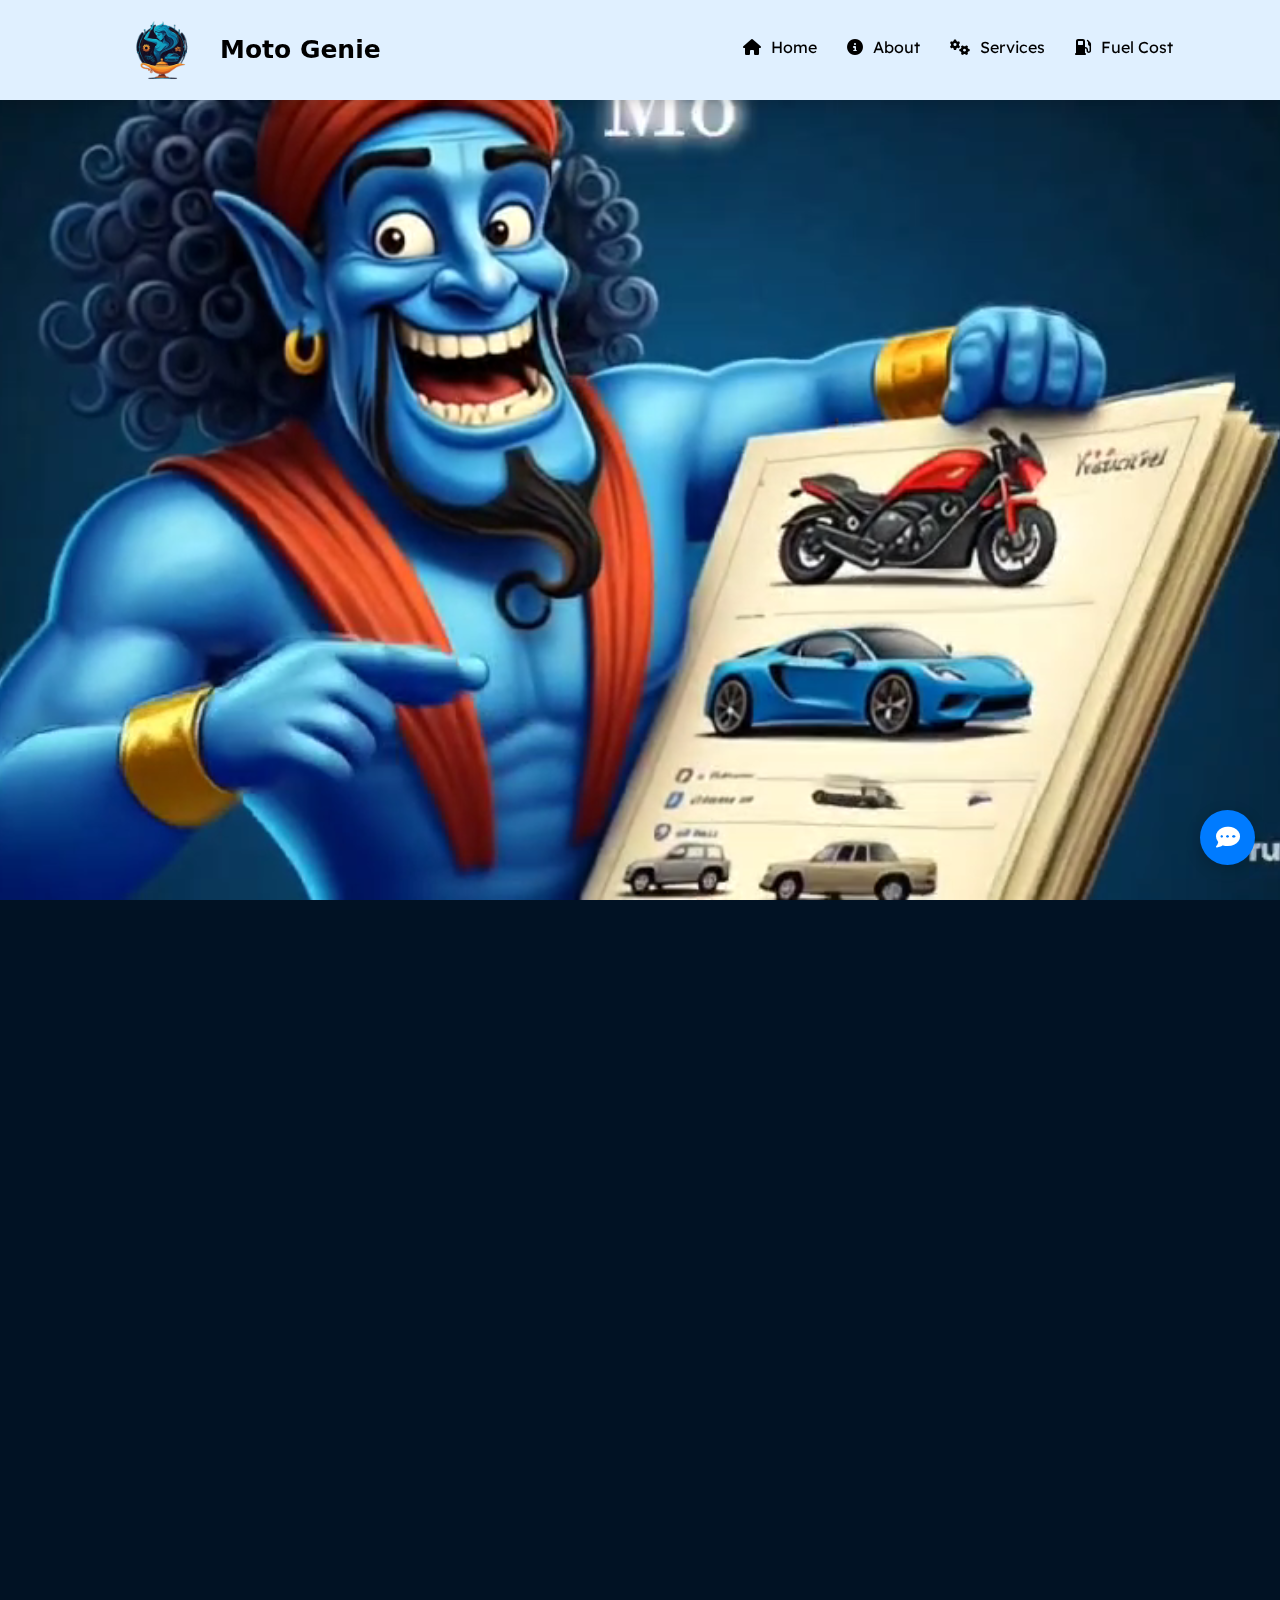
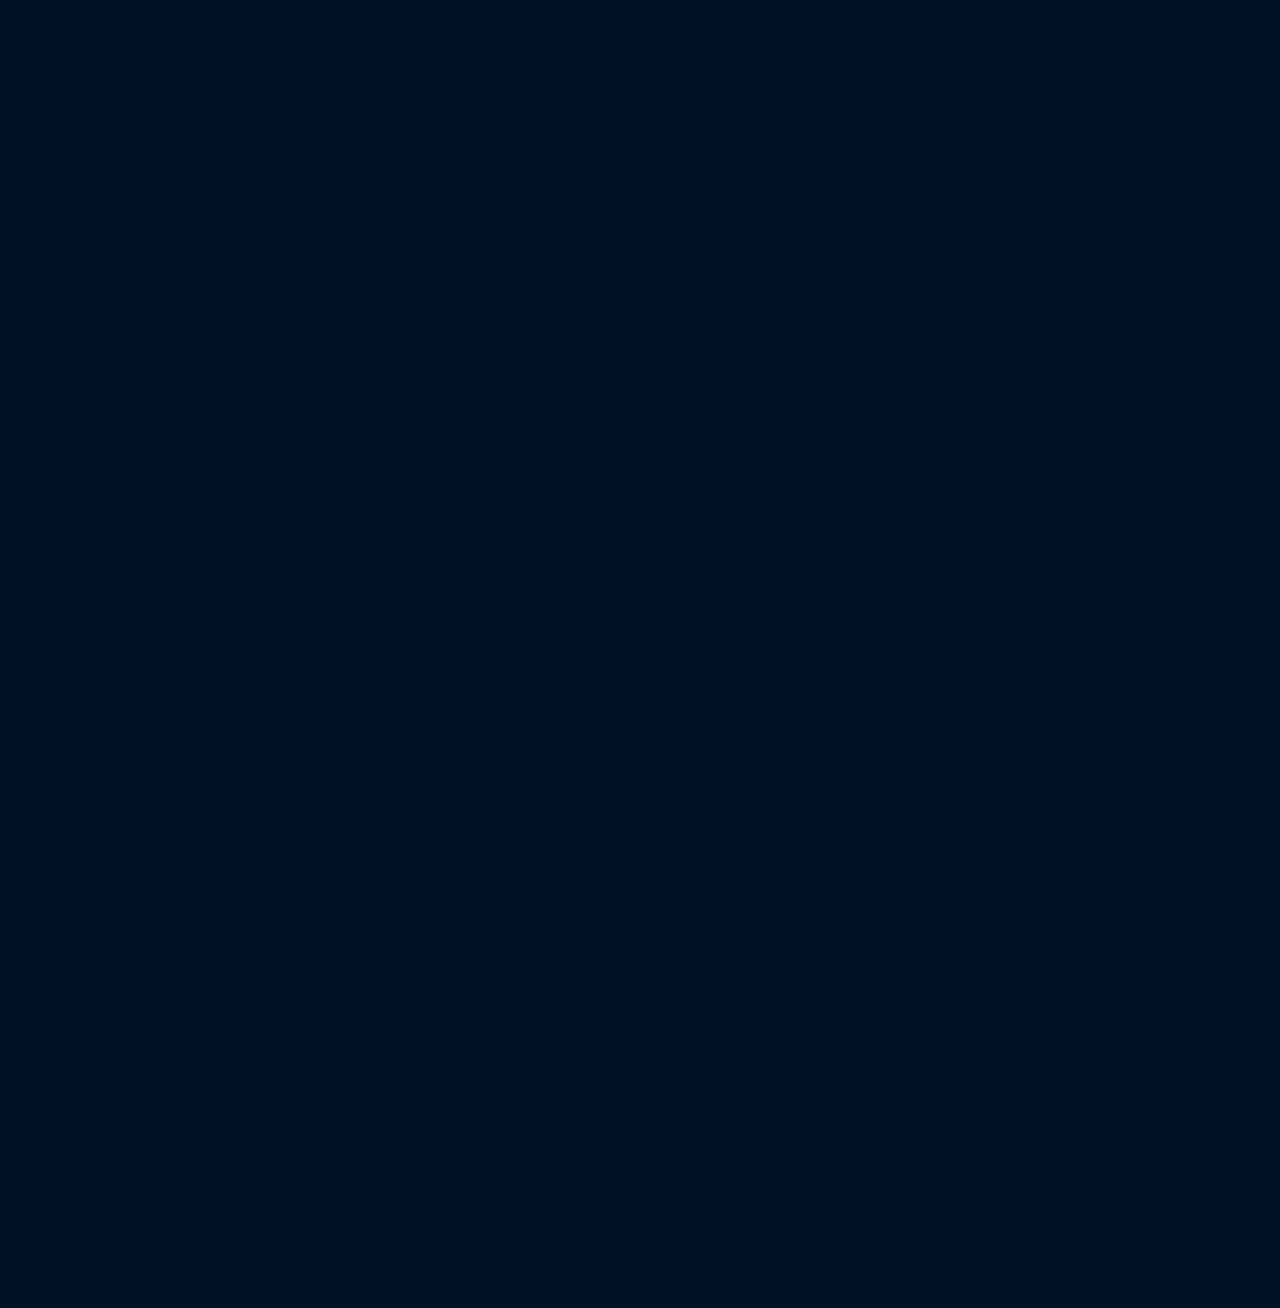
<file: templates/index.html>
<!DOCTYPE html>
<html lang="en">

<head>
    <meta charset="UTF-8">
    <meta name="viewport" content="width=device-width, initial-scale=1.0">
    <title>Moto Genie</title>

    <!-- CSS -->
    <link rel="stylesheet" href="/static/css/style.css">
    <link rel="stylesheet" href="/static/css/chatbot.css">

    <!-- Favicon -->
    <link rel="icon" type="image/x-icon" href="/static/images/logo1.png">

    <!-- Bootstrap CSS -->
    <link href="https://cdn.jsdelivr.net/npm/bootstrap@5.3.3/dist/css/bootstrap.min.css" rel="stylesheet"
        integrity="sha384-QWTKZyjpPEjISv5WaRU9OFeRpok6YctnYmDr5pNlyT2bRjXh0JMhjY6hW+ALEwIH" crossorigin="anonymous">

    <!-- Google Fonts -->
    <link href="https://fonts.googleapis.com/css2?family=Lexend:wght@100..900&display=swap" rel="stylesheet">

    <!-- Material Icons -->
    <link href="https://fonts.googleapis.com/css2?family=Material+Symbols+Outlined" rel="stylesheet" />

    <!-- AOS Animation Library -->
    <link href="https://cdn.jsdelivr.net/npm/aos@2.3.4/dist/aos.css" rel="stylesheet">

    <link rel="stylesheet" href="https://cdnjs.cloudflare.com/ajax/libs/font-awesome/6.4.0/css/all.min.css" />

</head>

<body>

    <!-- Preloader -->
    <div id="preloader">
        <div class="spinner"></div>
    </div>

    <!-- Navbar -->
    <div class="navbar container-fluid sticky" id="navbar">
        <div class="container d-flex justify-content-between align-items-center">
            <div class="logo d-flex align-items-center">
                <img src="/static/images/logo1.png" alt="Moto Genie Logo" style="width: 100px;">
                <a href="/" class="nav-title"><span class="ms-2 fw-bold" >Moto Genie</span></a>
            </div>

            <!-- Hamburger Menu -->
            <button class="hamburger" id="hamburger">
                <span></span>
                <span></span>
                <span></span>
            </button>
            <div class="nav" id="nav-links">
                <ul>
                    <li><a href="/"><i class="fas fa-house"></i> Home</a></li>
                    <li><a href="#about"><i class="fas fa-info-circle"></i> About</a></li>
                    <li><a href="#services"><i class="fas fa-cogs"></i> Services</a></li>
                    <li><a href="/fuel_cost"><i class="fas fa-gas-pump"></i> Fuel Cost</a></li>
                </ul>
            </div>
        </div>
    </div>

    <!-- Home Section -->
    <section id="home">
        <video autoplay loop muted playsinline class="background-video w-100">
            <source src="/static/images/Home_background.mp4" type="video/mp4">
        </video>
    </section>

    <!-- About Section -->
    <section id="about" class="container py-5" data-aos="fade-up">
        <h2>About Us</h2>
        <div class="row">
            <div class="col-md-6">
                <img src="/static/images/about.jpeg" class="img-fluid rounded" alt="About Us">
            </div>
            <div class="col-md-6">
                <p style="text-align: justify; color: #fff; font-size: 20px;">MotoSpec-Genie is an advanced AI-powered
                    platform designed to assist users in navigating the complex world
                    of automotive choices. With the abundance of cars and bikes available in the market today, consumers
                    often find
                    it challenging to compare specifications, evaluate features, and make well-informed decisions.
                    MotoSpec-Genie
                    aims to simplify this process by offering a comprehensive vehicle comparison tool that provides
                    clear, data-
                    driven insights tailored to each user’s needs. By leveraging AI technology, including natural
                    language
                    processing and advanced data analysis, the platform delivers accurate and personalized information
                    in an
                    intuitive and user-friendly format</p>
            </div>
        </div>
    </section>

    <!-- Services Section -->
    <section id="services" class="container py-5" data-aos="fade-up">
        <h2>Our Services</h2>
        <div class="row">
            <div class="col-md-6">
                <div class="card">
                    <h5 class="card-title">Car Genie Bot</h5>
                    <img src="/static/images/car.jpeg" class="card-img-top" alt="Car Genie">
                    <div class="card-body">
                        <p class="card-text">Explore features and specifications for cars.</p>
                        <a href="/car" class="btn btn-primary">Explore Cars</a>
                    </div>
                </div>
            </div>
            <div class="col-md-6">
                <div class="card">
                    <h5 class="card-title">Bike Genie Bot</h5>
                    <img src="/static/images/bike.jpeg" class="card-img-top" alt="Bike Genie">
                    <div class="card-body">
                        <p class="card-text" style="text-align: center;">Discover features and specifications for bikes.</p>
                        <a href="/bike" class="btn btn-primary" style="display: block; width: fit-content; margin: 0 auto;">Explore Bikes</a>
                    </div>
                </div>
            </div>
        </div>
    </section>


    <!-- Chatbot Elements -->
    <button id="chat-toggle-button" class="chat-toggle-button">
        <i class="fas fa-comment-dots"></i> <!-- Using Font Awesome for icon -->
    </button>

    <div id="chat-widget" class="chat-widget">
        <div class="chat-header">
            <span>Moto Genie Assistant</span>
            <button id="chat-close-button" class="chat-close-button">×</button>
        </div>
        <div id="chat-messages" class="chat-messages">
            <!-- Chat messages will appear here -->
            <div class="message bot-message">Hi there! How can I help you with Moto Genie today?</div>
        </div>
        <div class="chat-input-area">
            <input type="text" id="chat-input" class="chat-input" placeholder="Ask me anything...">
            <button class="btn-mic" id="mic-button" type="button" aria-label="Start voice input"><span
                    class="material-symbols-outlined">mic</span></button>
            <button id="chat-send-button" class="chat-send-button">Send</button>
        </div>
    </div>

    <!-- Footer -->
    <footer class="container-fluid py-4" style="background: #e0f0ff;" data-aos="fade-up">
        <div class="container">
            <div class="row" id="foot">
                <div class="col-md-4 col-sm-12">
                    <h5>Moto Genie</h5>
                    <p style="text-align: justify;">&nbsp;&nbsp;&nbsp;&nbsp;&nbsp;&nbsp;&nbsp;&nbsp;Moto Genie is an AI-based chatbot that provides vehicle specifications, comparisons, live fuel
                        prices, and personalized user support.</p>
                </div>
                <div class="col-md-2 col-sm-12">
                    <h5>Services</h5>
                    <ul>
                        <li><a href="/car_specification">Car Specifications</a></li>
                        <li><a href="/car_comparison">Car Compariosn</a></li>
                        <li><a href="/bike_specification">Bike Specifications</a></li>
                        <li><a href="/bike_comparison">Bike Comparison</a></li>
                        <li><a href="/fuel_cost">Fuel Cost Calculator</a></li>
                    </ul>
                </div>
                <div class="col-md-3 col-sm-12">
                    <h5>Contact Us</h5>
                    <p><i class="fas fa-phone"></i>&nbsp;-&nbsp;+91 - XXXXXXXXXX</p>
                    <p><i class="fas fa-envelope"></i>&nbsp;-&nbsp;motogenie@gmail.com</p>
                </div>
            </div>
        </div>

        <hr>
        <p class="text-center mb-0">2024 &copy; Moto Genie. All Rights Reserved.</p>
    </footer>

    <script src="/static/js/script.js"></script>

    <!-- AOS Animation Library -->
    <script src="https://cdn.jsdelivr.net/npm/aos@2.3.4/dist/aos.js"></script>
    <script>
        AOS.init();
    </script>

    <!-- Bootstrap JS -->
    <script src="https://cdn.jsdelivr.net/npm/bootstrap@5.3.0-alpha1/dist/js/bootstrap.bundle.min.js"></script>
    <!-- Other scripts -->
    <script src="/static/js/chatbot.js"></script>

</body>

</html>
</file>
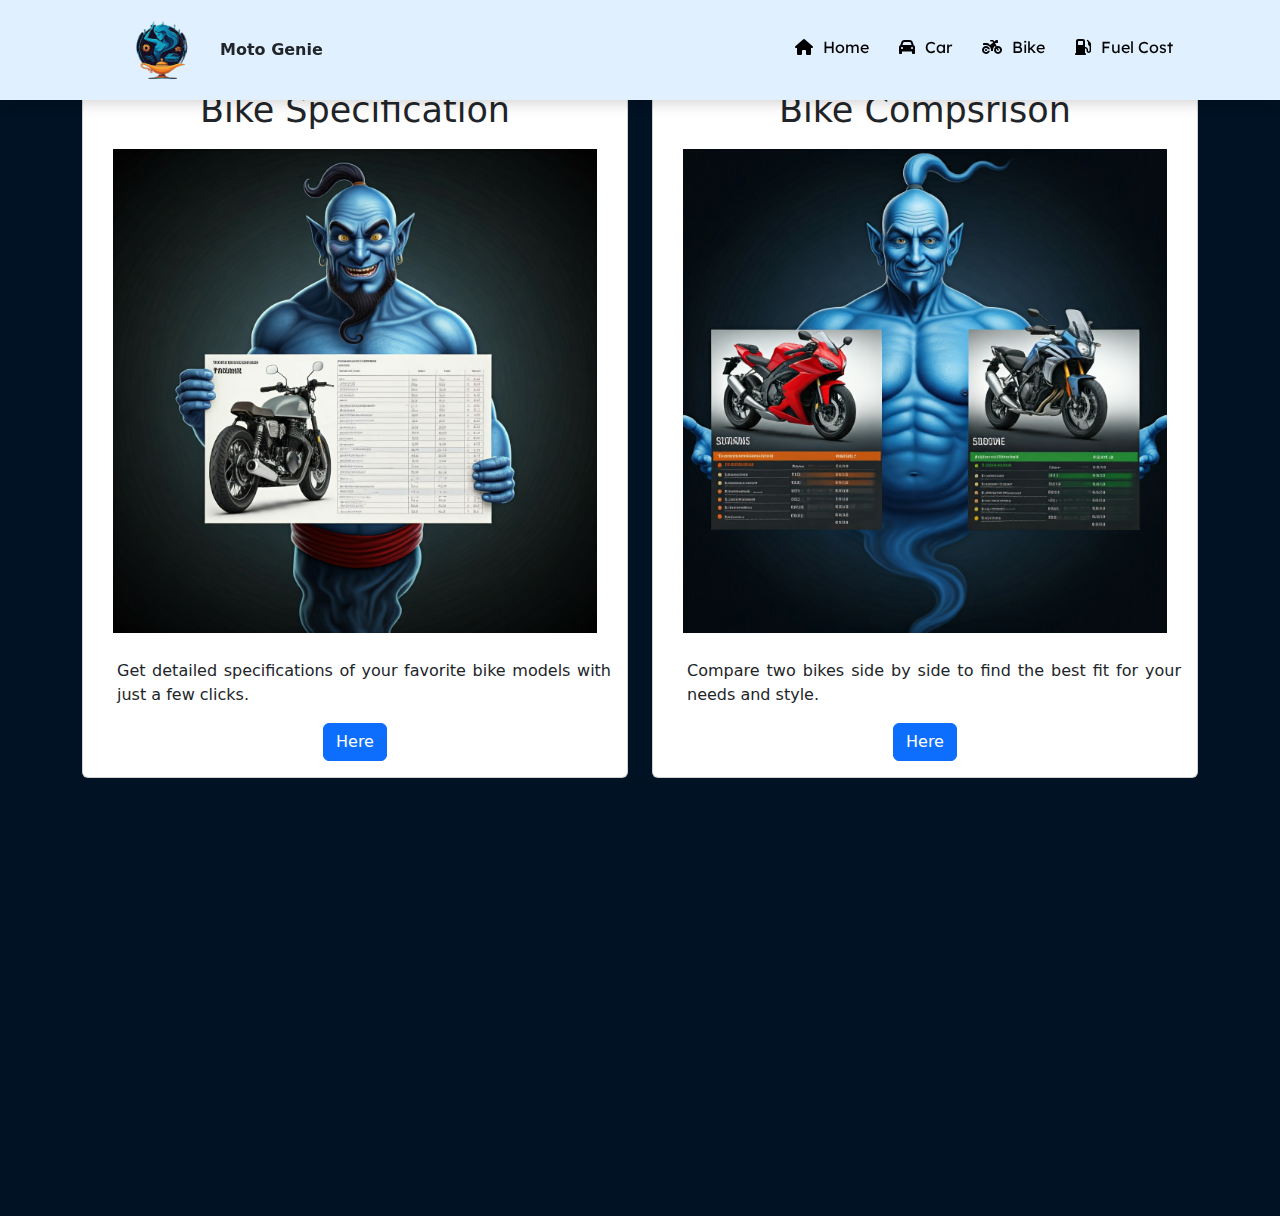
<file: templates/bike.html>
<!DOCTYPE html>
<html lang="en">

<head>
    <meta charset="UTF-8">
    <meta name="viewport" content="width=device-width, initial-scale=1.0">
    <title>Moto Genie</title>

    <!-- CSS -->
    <link rel="stylesheet" href="/static/css/style.css">

    <!-- Favicon -->
    <link rel="icon" type="image/x-icon" href="/static/images/logo1.png">

    <!-- Bootstrap CSS -->
    <link href="https://cdn.jsdelivr.net/npm/bootstrap@5.3.3/dist/css/bootstrap.min.css" rel="stylesheet"
        integrity="sha384-QWTKZyjpPEjISv5WaRU9OFeRpok6YctnYmDr5pNlyT2bRjXh0JMhjY6hW+ALEwIH" crossorigin="anonymous">

    <!-- Google Fonts -->
    <link href="https://fonts.googleapis.com/css2?family=Lexend:wght@100..900&display=swap" rel="stylesheet">

    <!-- Material Icons -->
    <link href="https://fonts.googleapis.com/css2?family=Material+Symbols+Outlined" rel="stylesheet" />

    <!-- AOS Animation Library -->
    <link href="https://cdn.jsdelivr.net/npm/aos@2.3.4/dist/aos.css" rel="stylesheet">

    <link rel="stylesheet" href="https://cdnjs.cloudflare.com/ajax/libs/font-awesome/6.4.0/css/all.min.css" />

</head>

<body>

    <!-- Navbar -->
    <div class="navbar container-fluid sticky" id="navbar">
        <div class="container d-flex justify-content-between align-items-center">
            <div class="logo d-flex align-items-center">
                <img src="/static/images/logo1.png" alt="Moto Genie Logo" style="width: 100px;">
                <span class="ms-2 fw-bold">Moto Genie</span>
            </div>
            <!-- Hamburger Menu -->
            <button class="hamburger" id="hamburger">
                <span></span>
                <span></span>
                <span></span>
            </button>
            <div class="nav" id="nav-links">
                <ul>
                    <li><a href="/"><i class="fas fa-house"></i> Home</a></li>
                    <li><a href="/car"><i class="fas fa-car"></i> Car</a></li>
                    <li><a href="/bike"><i class="fas fa-motorcycle"></i> Bike</a></li>
                    <li><a href="/fuel_cost"><i class="fas fa-gas-pump"></i> Fuel Cost</a></li>
                </ul>
            </div>
        </div>
    </div>
    
    <!-- Services Section -->
    <section id="services" class="services">
        <div class="container-fluid">
            <div class="container">
                <div class="service">
                    <h2>Our Services</h2>
                    <div class="row">
                        <div class="col-lg-6 col-sm-12">
                            <div class="card">
                                <h5 class="card-title">Bike Specification</h5>
                                <img src="/static/images/bike_specification.jpeg" class="card-img-top" alt="Car Genie Bot">
                                <div class="card-body service-options">
                                    <p class="card-text" style="text-align: justify">Get detailed specifications of your favorite bike models with just a few clicks.</p>
                                    <a href="/bike_specification" class="btn btn-primary" style="display: block; width: fit-content; margin: 0 auto;">Here</a>
                                </div>
                            </div>
                        </div>
                        <div class="col-lg-6 col-sm-12">
                            <div class="card">
                                <h5 class="card-title">Bike Compsrison</h5>
                                <img src="/static/images/bike_comparison.jpeg" class="card-img-top" alt="Bike Genie Bot">
                                <div class="card-body service-options">
                                    <p class="card-text" style="text-align: justify">Compare two bikes side by side to find the best fit for your needs and style.</p>
                                    <a href="/bike_comparison" class="btn btn-primary" style="display: block; width: fit-content; margin: 0 auto;">Here</a>
                                </div>
                            </div>
                        </div>
                    </div>
                </div>
            </div>
        </div>
    </section>

    <!-- Footer -->
    <footer class="container-fluid py-4" style="background: #e0f0ff; margin-top: 30px;" data-aos="fade-up">
        <div class="container">
            <div class="row" id="foot">
                <div class="col-md-4 col-sm-12">
                    <h5>Moto Genie</h5>
                    <p>&nbsp;&nbsp;&nbsp;&nbsp;&nbsp;&nbsp;&nbsp;&nbsp;Moto Genie is an AI-based chatbot that provides vehicle specifications, comparisons, live fuel
                        prices, and personalized user support.</p>
                    <div class="foot-icon">
                        <img src="/static/images/instagram.png" alt="">
                        <img src="/static/images/whatsapp.png" alt="">
                        <img src="/static/images/linkedin.png" alt="">
                        <img src="/static/images/telegram.png" alt="">
                    </div>
                </div>
                <div class="col-md-2 col-sm-12">
                    <h5>Services</h5>
                    <ul>
                        <li><a href="/car_specification">Car Specifications</a></li>
                        <li><a href="/car_comparison">Car Compariosn</a></li>
                        <li><a href="/bike_specification">Bike Specifications</a></li>
                        <li><a href="/bike_comparison">Bike Comparison</a></li>
                        <li><a href="/fuel_cost">Fuel Cost Calculator</a></li>
                    </ul>
                </div>
                <div class="col-md-3 col-sm-12">
                    <h5>Contact Us</h5>
                    <p><i class="fas fa-phone"></i> +91 - XXXXXXXXXX</p>
                    <p><i class="fas fa-envelope"></i> motogenie@gmail.com</p>
                </div>
                <div class="col-md-3 col-sm-12">
                    <p>Moto Genie</p>
                    <p>Moto Genie is a AI powered platform. It provide various</p>
                </div>
            </div>
        </div>

        <hr>
        <p class="text-center mb-0">2024 &copy; Moto Genie. All Rights Reserved.</p>
    </footer>
    <script src="/static/js/script.js"></script>

    <!-- AOS Animation Library -->
    <script src="https://cdn.jsdelivr.net/npm/aos@2.3.4/dist/aos.js"></script>
    <script>
        AOS.init();
    </script>

    <!-- Bootstrap JS -->
    <script src="https://cdn.jsdelivr.net/npm/bootstrap@5.3.0-alpha1/dist/js/bootstrap.bundle.min.js"></script>

</body>

</html>
</file>
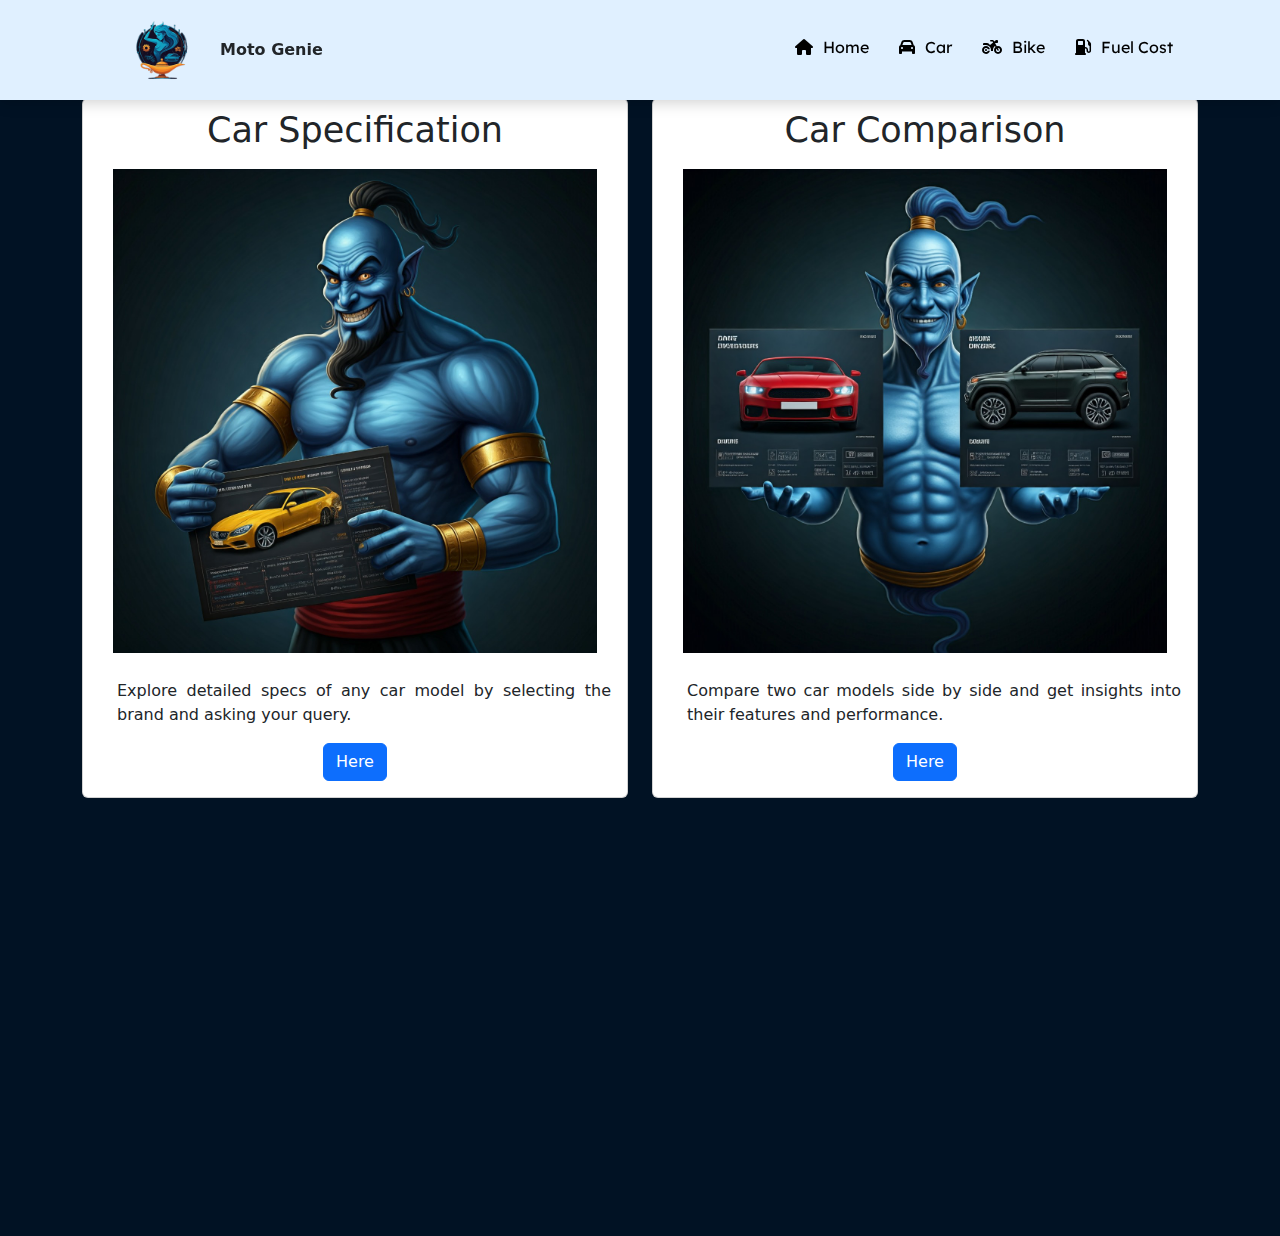
<file: templates/car.html>
<!DOCTYPE html>
<html lang="en">

<head>
    <meta charset="UTF-8">
    <meta name="viewport" content="width=device-width, initial-scale=1.0">
    <title>Moto Genie</title>

    <!-- CSS -->
    <link rel="stylesheet" href="/static/css/style.css">

    <!-- Favicon -->
    <link rel="icon" type="image/x-icon" href="/static/images/logo1.png">

    <!-- Bootstrap CSS -->
    <link href="https://cdn.jsdelivr.net/npm/bootstrap@5.3.3/dist/css/bootstrap.min.css" rel="stylesheet"
        integrity="sha384-QWTKZyjpPEjISv5WaRU9OFeRpok6YctnYmDr5pNlyT2bRjXh0JMhjY6hW+ALEwIH" crossorigin="anonymous">

    <!-- Google Fonts -->
    <link href="https://fonts.googleapis.com/css2?family=Lexend:wght@100..900&display=swap" rel="stylesheet">

    <!-- Material Icons -->
    <link href="https://fonts.googleapis.com/css2?family=Material+Symbols+Outlined" rel="stylesheet" />

    <!-- AOS Animation Library -->
    <link href="https://cdn.jsdelivr.net/npm/aos@2.3.4/dist/aos.css" rel="stylesheet">

    <!-- Font Awesome CDN -->
    <link rel="stylesheet" href="https://cdnjs.cloudflare.com/ajax/libs/font-awesome/6.4.0/css/all.min.css" />

</head>

<body>

    <!-- Navbar -->
    <div class="navbar container-fluid sticky" id="navbar">
        <div class="container d-flex justify-content-between align-items-center">
            <div class="logo d-flex align-items-center">
                <img src="/static/images/logo1.png" alt="Moto Genie Logo" style="width: 100px;">
                <span class="ms-2 fw-bold">Moto Genie</span>
            </div>
            <!-- Hamburger Menu -->
            <button class="hamburger" id="hamburger">
                <span></span>
                <span></span>
                <span></span>
            </button>
            <div class="nav" id="nav-links">
                <ul>
                    <li><a href="/"><i class="fas fa-house"></i> Home</a></li>
                    <li><a href="/car"><i class="fas fa-car"></i> Car</a></li>
                    <li><a href="/bike"><i class="fas fa-motorcycle"></i> Bike</a></li>
                    <li><a href="/fuel_cost"><i class="fas fa-gas-pump"></i> Fuel Cost</a></li>
                </ul>
            </div>
        </div>
    </div>

    <!-- Services Section -->
    <section id="services" class="services">
        <div class="container-fluid">
            <div class="container">
                <div class="service">
                    <h2 style="margin: 20px 0px;">Our Services</h2>
                    <div class="row">
                        <div class="col-lg-6 col-sm-12">
                            <div class="card">
                                <h5 class="card-title">Car Specification</h5>
                                <img src="/static/images/car_specification.jpeg" class="card-img-top"
                                    alt="Car Genie Bot">
                                <div class="card-body service-options">
                                    <p class="card-text" style="text-align: justify;">Explore detailed specs of any car model by selecting the brand and asking your query.</p>
                                    <a href="/car_specification" class="btn btn-primary" style="display: block; width: fit-content; margin: 0 auto;">Here</a>
                                </div>
                            </div>
                        </div>
                        <div class="col-lg-6 col-sm-12">
                            <div class="card">
                                <h5 class="card-title">Car Comparison</h5>
                                <img src="/static/images/car_comparison.jpeg" class="card-img-top" alt="Bike Genie Bot">
                                <div class="card-body service-options">
                                    <p class="card-text" style="text-align: justify;">Compare two car models side by side and get insights into their features and performance.</p>
                                    <a href="/car_comparison" class="btn btn-primary" style="display: block; width: fit-content; margin: 0 auto;">Here</a>
                                </div>
                            </div>
                        </div>
                    </div>
                </div>
            </div>
        </div>
    </section>

    <!-- Footer -->
    <footer class="container-fluid py-4" style="background: #e0f0ff; margin-top: 30px;" data-aos="fade-up">
        <div class="container">
            <div class="row" id="foot">
                <div class="col-md-4 col-sm-12">
                    <h5>Moto Genie</h5>
                    <p>&nbsp;&nbsp;&nbsp;&nbsp;&nbsp;&nbsp;&nbsp;&nbsp;Moto Genie is an AI-based chatbot that provides vehicle specifications, comparisons, live fuel
                        prices, and personalized user support.</p>
                    <div class="foot-icon">
                        <img src="/static/images/instagram.png" alt="">
                        <img src="/static/images/whatsapp.png" alt="">
                        <img src="/static/images/linkedin.png" alt="">
                        <img src="/static/images/telegram.png" alt="">
                    </div>
                </div>
                <div class="col-md-2 col-sm-12">
                    <h5>Services</h5>
                    <ul>
                        <li><a href="/car_specification">Car Specifications</a></li>
                        <li><a href="/car_comparison">Car Compariosn</a></li>
                        <li><a href="/bike_specification">Bike Specifications</a></li>
                        <li><a href="/bike_comparison">Bike Comparison</a></li>
                        <li><a href="/fuel_cost">Fuel Cost Calculator</a></li>
                    </ul>
                </div>
                <div class="col-md-3 col-sm-12">
                    <h5>Contact Us</h5>
                    <p><i class="fas fa-phone"></i> +91 - XXXXXXXXXX</p>
                    <p><i class="fas fa-envelope"></i> motogenie@gmail.com</p>
                </div>
                <div class="col-md-3 col-sm-12">
                    <p>Moto Genie</p>
                    <p>Moto Genie is a AI powered platform. It provide various</p>
                </div>
            </div>
        </div>

        <hr>
        <p class="text-center mb-0">2024 &copy; Moto Genie. All Rights Reserved.</p>
    </footer>

    <script src="/static/js/script.js"></script>

    <!-- Bootstrap JS and jQuery -->
    <script src="https://code.jquery.com/jquery-3.6.0.min.js"></script>
    <script src="https://cdn.jsdelivr.net/npm/bootstrap@5.3.3/dist/js/bootstrap.bundle.min.js"></script>

    <!-- AOS Animation Library -->
    <script src="https://cdn.jsdelivr.net/npm/aos@2.3.4/dist/aos.js"></script>
    <script>
        AOS.init();
    </script>
</body>


</html>
</file>
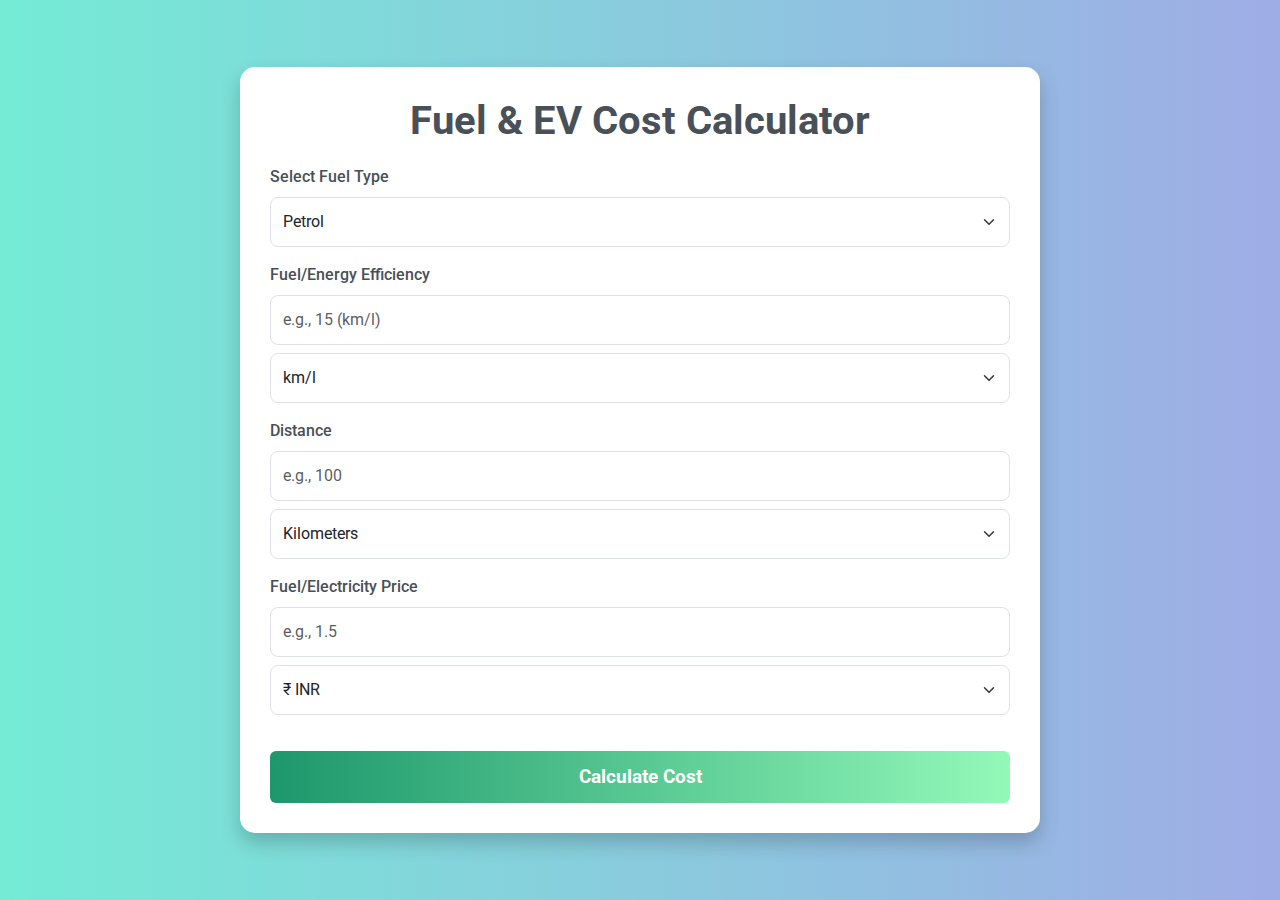
<file: templates/fuel_cost.html>
<!DOCTYPE html>
<html lang="en">

<head>
    <meta charset="UTF-8">
    <meta name="viewport" content="width=device-width, initial-scale=1.0">
    <title>Fuel Cost Calculator</title>

    <!--Css-->
    <link rel="stylesheet" href="/static/css/style.css">

    <!-- Favicon -->
    <link rel="icon" type="image/x-icon" href="/static/images/logo1.png">

    <!-- Bootstrap CSS -->
    <link href="https://cdn.jsdelivr.net/npm/bootstrap@5.3.3/dist/css/bootstrap.min.css" rel="stylesheet"
        integrity="sha384-QWTKZyjpPEjISv5WaRU9OFeRpok6YctnYmDr5pNlyT2bRjXh0JMhjY6hW+ALEwIH" crossorigin="anonymous">

    <!-- Google Fonts -->
    <link rel="preconnect" href="https://fonts.googleapis.com">
    <link rel="preconnect" href="https://fonts.gstatic.com" crossorigin>
    <link href="https://fonts.googleapis.com/css2?family=Lexend:wght@100..900&display=swap" rel="stylesheet">
    <link href="https://fonts.googleapis.com/css2?family=Material+Symbols+Outlined" rel="stylesheet" />

    <link href="https://cdn.jsdelivr.net/npm/bootstrap@5.3.0-alpha1/dist/css/bootstrap.min.css" rel="stylesheet">
    <link href="https://fonts.googleapis.com/css2?family=Roboto:wght@300;400;500;700&display=swap" rel="stylesheet">
    <style>
        /* Add your CSS here */
        body {
            font-family: 'Roboto', sans-serif;
            background: linear-gradient(to right, #74ebd5, #9face6);
            color: #333;
            margin: 0;
            padding: 0;
            display: flex;
            align-items: center;
            justify-content: center;
            min-height: 100vh;
        }

        .container {
            max-width: 800px;
            background-color: #fff;
            padding: 30px;
            border-radius: 15px;
            box-shadow: 0 10px 20px rgba(0, 0, 0, 0.2);
            animation: fadeIn 1s ease-in-out;
        }

        h1 {
            text-align: center;
            color: #495057;
            margin-bottom: 20px;
            font-weight: 700;
        }

        .form-label {
            font-weight: 500;
            color: #495057;
        }

        .form-control,
        .form-select {
            border-radius: 8px;
            padding: 12px;
            font-size: 1rem;
        }

        .btn-primary {
            background: linear-gradient(to right, #1d976c, #93f9b9);
            border: none;
            font-weight: 700;
            padding: 12px 20px;
            margin-top: 20px;
            width: 100%;
            font-size: 1.2rem;
            transition: transform 0.3s ease;
        }

        .btn-primary:hover {
            transform: scale(1.05);
            background: linear-gradient(to right, #1d976c, #93f9b9);
        }

        .result-box {
            display: none;
            margin-top: 20px;
            background-color: #eafaf0;
            border: 2px solid #1d976c;
            border-radius: 10px;
            padding: 20px;
            animation: slideDown 0.5s ease-out;
        }

        .loader {
            display: none;
            border: 4px solid #f3f3f3;
            border-top: 4px solid #1d976c;
            border-radius: 50%;
            width: 50px;
            height: 50px;
            margin: 20px auto;
            animation: spin 1s linear infinite;
        }

        @keyframes spin {
            0% {
                transform: rotate(0deg);
            }

            100% {
                transform: rotate(360deg);
            }
        }

        @keyframes fadeIn {
            0% {
                opacity: 0;
                transform: translateY(-20px);
            }

            100% {
                opacity: 1;
                transform: translateY(0);
            }
        }

        @keyframes slideDown {
            0% {
                transform: translateY(-20px);
                opacity: 0;
            }

            100% {
                transform: translateY(0);
                opacity: 1;
            }
        }

        .highlight {
            color: #1d976c;
            font-weight: 700;
        }
    </style>
</head>

<body>
    <div class="container">
        <h1>Fuel & EV Cost Calculator</h1>

        <!-- Fuel Type Selection -->
        <div class="form-group mb-3">
            <label for="fuelType" class="form-label">Select Fuel Type</label>
            <select id="fuelType" class="form-select">
                <option value="petrol">Petrol</option>
                <option value="diesel">Diesel</option>
                <option value="gas">Gas</option>
                <option value="electric">Electric (EV)</option>
            </select>
        </div>

        <!-- Efficiency and Distance -->
        <div class="form-group mb-3">
            <label for="fuelEfficiency" class="form-label">Fuel/Energy Efficiency</label>
            <input type="number" id="fuelEfficiency" class="form-control" placeholder="e.g., 15 (km/l)">
            <select id="efficiencyUnit" class="form-select mt-2">
                <option value="km/l">km/l</option>
                <option value="mpg">mpg</option>
                <option value="l/100km">l/100km</option>
                <option value="kWh/km">kWh/km (EV only)</option>
            </select>
        </div>

        <div class="form-group mb-3">
            <label for="distance" class="form-label">Distance</label>
            <input type="number" id="distance" class="form-control" placeholder="e.g., 100">
            <select id="distanceUnit" class="form-select mt-2">
                <option value="km">Kilometers</option>
                <option value="ml">Miles</option>
            </select>
        </div>

        <!-- Price and Currency -->
        <div class="form-group mb-3">
            <label for="price" class="form-label">Fuel/Electricity Price</label>
            <input type="number" id="price" class="form-control" placeholder="e.g., 1.5">
            <select id="currency" class="form-select mt-2">
                <option value="INR">₹ INR</option>
                <option value="USD">$ USD</option>
                <option value="EUR">€ EUR</option>
                <option value="GBP">£ GBP</option>
            </select>
        </div>

        <!-- Submit Button -->
        <button class="btn btn-primary" onclick="calculateCost()">Calculate Cost</button>

        <!-- Loader -->
        <div class="loader" id="loader"></div>

        <!-- Result -->
        <div class="result-box" id="resultBox">
            <h4>Total Cost: <span class="highlight" id="totalCost"></span></h4>
        </div>
    </div>

    <script>
        function calculateCost() {
            // Show loader
            const loader = document.getElementById('loader');
            loader.style.display = 'block';

            // Collect values
            const fuelType = document.getElementById('fuelType').value;
            const fuelEfficiency = parseFloat(document.getElementById('fuelEfficiency').value);
            const efficiencyUnit = document.getElementById('efficiencyUnit').value;
            const distance = parseFloat(document.getElementById('distance').value);
            const distanceUnit = document.getElementById('distanceUnit').value;
            const price = parseFloat(document.getElementById('price').value);
            const currency = document.getElementById('currency').value;

            // Input validation
            if (isNaN(fuelEfficiency) || fuelEfficiency <= 0) {
                alert("Please enter a valid fuel efficiency value.");
                loader.style.display = 'none';
                return;
            }
            if (isNaN(distance) || distance <= 0) {
                alert("Please enter a valid distance.");
                loader.style.display = 'none';
                return;
            }
            if (isNaN(price) || price <= 0) {
                alert("Please enter a valid price.");
                loader.style.display = 'none';
                return;
            }

            // Convert miles to km if necessary
            const distanceInKm = distanceUnit === 'ml' ? distance * 1.60934 : distance;

            // Convert mpg to km/l if necessary
            let efficiencyInKmPerL = fuelEfficiency;
            if (efficiencyUnit === 'mpg') {
                efficiencyInKmPerL = fuelEfficiency * 0.425144; // mpg to km/l
            } else if (efficiencyUnit === 'l/100km') {
                efficiencyInKmPerL = 100 / fuelEfficiency; // l/100km to km/l
            }

            // Calculate cost
            let cost;
            if (fuelType === 'electric') {
                // EV cost calculation
                cost = distanceInKm * fuelEfficiency * price; // kWh/km
            } else {
                // Fuel cost calculation (non-EV)
                cost = (distanceInKm / efficiencyInKmPerL) * price; // Fuel cost
            }

            // Display result after calculation
            setTimeout(() => {
                loader.style.display = 'none';
                const resultBox = document.getElementById('resultBox');
                resultBox.style.display = 'block';
                document.getElementById('totalCost').textContent = `${cost.toFixed(2)} ${currency}`;
            }, 1000);
        }
    </script>
</body>

</html>
</file>
<file: static/css/style.css>
/* Font Imports */
@import url('https://fonts.googleapis.com/css2?family=Raleway:ital,wght@0,100..900;1,100..900&display=swap');
@import url('https://fonts.googleapis.com/css2?family=Edu+AU+VIC+WA+NT+Pre:wght@400..700&family=Playfair+Display:ital,wght@0,400..900;1,400..900&display=swap');

/* Reset and Base Styles */
* {
    margin: 0;
    top: 0;
    box-sizing: border-box;
}

body {
    background-color: rgb(1 18 36) !important;
    position: relative;
}

/* Scrollbar */
::-webkit-scrollbar {
    width: 10px;
}
::-webkit-scrollbar-track {
    background: #f1f1f1;
}
::-webkit-scrollbar-thumb {
    background-color: #3498db;
    border-radius: 10px;
}
::-webkit-scrollbar-thumb:hover {
    background-color: #2980b9;
}

/* Navbar */
.navbar {
    background-color: #e0f0ff;
    margin-top: 30px;
    border-radius: 50px;
    transition: top 0.3s, padding 0.3s, transform 0.3s ease;
    display: flex;
    justify-content: space-between;
    padding: 0px !important;
    position: relative;
    z-index: 100;
}
.navbar.sticky {
    position: fixed;
    top: 0;
    left: 0;
    width: 100%;
    z-index: 1000;
    margin-top: 0;
    border-radius: 0;
    box-shadow: 0 2px 15px rgba(0, 0, 0, 0.2);
    padding: 10px 40px;
    transform: translateY(0);
}
.nav ul {
    display: flex;
    align-items: center;
    justify-content: space-between;
    padding: 10px 10px 0 10px;
}
.nav ul li {
    list-style: none;
    display: flex;
    justify-content: space-between;
}
.nav ul li a {
    text-decoration: none;
    color: black;
    padding: 0 15px;
    font-family: "Lexend", sans-serif;
    font-weight: 400;
    font-size: 16px;
    display: flex;
    gap: 10px;
    align-items: center;
}
.nav ul li a:hover {
    color: #58abd4;
}

.nav-title {
    text-decoration: none;
    color: #000;
    font-size: 25px;
}

/* Dropdown */
.dropdown {
    position: relative;
    display: inline-block;
}
.dropdown-content {
    display: none;
    position: absolute;
    right: 0;
    background-color: white;
    min-width: 160px;
    border-radius: 8px;
    box-shadow: 0px 5px 10px #00000033;
    overflow: hidden;
    z-index: 1000;
    opacity: 0;
    transform: translateY(10px);
    transition: opacity 0.3s ease, transform 0.3s ease;
    padding: 10px;
}
.dropdown-content a {
    color: black;
    padding: 12px 16px;
    text-decoration: none;
    display: block;
    text-align: center;
}
.dropdown-content a:hover {
    background-color: #00000033;
    border-radius: 5px;
}
.dropdown:hover .dropdown-content,
.dropdown:focus-within .dropdown-content {
    display: block;
    opacity: 1;
    transform: translateY(0);
}

/* Login Button */
.login {
    margin-right: 30px;
}
.login button {
    background-color: #58abd4;
    color: white;
    border: none;
    padding: 10px 15px;
    border-radius: 30px;
    display: flex;
    gap: 10px;
}
.login button a {
    color: white;
    text-decoration: none;
}
.login button:hover,
.login button a:hover {
    background-color: white;
    color: #58abd4;
}

/* Logo */
.logo {
    margin-left: 30px;
}
.logo img {
    width: 40px;
}
.logo button {
    background: transparent;
    border: none;
    font-size: 25px;
}
.logo button:hover {
    color: #58abd4;
}

/* Hero Section */
#home {
    position: relative;
    height: 100vh;
    overflow: hidden;
}
#home .background-video {
    object-fit: cover;
    height: 100%;
}

/* Section Headings */
h2 {
    text-align: center;
    font-size: 40px !important;
    color: white !important;
    font-family: "Raleway", serif;
    margin-bottom: 30px !important;
}

/* About */
.about img {
    width: 100%;
    border-radius: 20px;
}
.about p {
    color: white;
    font-family: "Lexend", serif;
    font-size: 20px;
}
#about {
    margin-top: 30px;
}

/* Our Service */
#ourservice,
.ourservice {
    margin-top: 30px;
}
.ourservice img {
    width: 100%;
    border-radius: 30px;
}
.ourservice p {
    color: white;
}
.ourservice button {
    background-color: #58abd4;
    border: none;
    border-radius: 20px;
    padding: 10px 15px;
    margin-left: 40%;
}
.ourservice button a {
    color: white;
    text-decoration: none;
}
.ourservice button:hover {
    background-color: white;
}
.ourservice button a:hover {
    color: black;
}

/* Cards */
.card {
    border: none;
    border-radius: 10px;
    transition: transform 0.3s ease-in-out, box-shadow 0.3s ease-in-out;
}
.card:hover {
    transform: scale(1.05);
    box-shadow: 0 4px 15px rgba(0, 0, 0, 0.2);
}
.card h5 {
    text-align: center;
    font-size: 35px;
    padding: 10px 0;
}
.card img {
    padding: 0 30px 10px;
    border-radius: 20px;
}
.card-body p {
    padding-left: 18px;
}
.card-body button {
    margin-left: 40%;
    padding: 5px 20px;
    border: none;
    color: white;
    background-color: #58abd4;
    border-radius: 30px;
}

/* Work Section */
#work {
    margin-top: 30px;
}
.img img {
    width: 100%;
    border-radius: 15px;
}

/* Form */
form {
    background-color: white;
    padding: 20px;
    border-radius: 8px;
    box-shadow: 0 0 10px rgba(0, 0, 0, 0.1);
}
form label {
    display: block;
    margin-top: 10px;
}
form select,
form input {
    width: 100%;
    padding: 8px;
    margin-top: 5px;
    border-radius: 4px;
    border: 1px solid #ccc;
}
.response,
.error {
    margin-top: 20px;
    padding: 10px;
    background-color: #fff3cd;
    border-radius: 4px;
}
.response p,
.error p {
    margin: 0;
}

/* Footer */
.footer {
    display: flex;
    justify-content: space-between;
    align-items: center;
}
.foot-bar ul {
    display: flex;
    align-items: center;
}
.foot-bar ul li {
    display: inline-block;
    padding-top: 18px;
}
.foot-bar ul li a {
    color: black;
    padding: 0 30px;
    font-family: "Lexend", sans-serif;
    font-size: 16px;
}
.foot-bar a {
    text-decoration: none;
}
.foot-bar ul li a:hover {
    color: #58abd4;
}
.foot-logo a {
    color: black;
    text-decoration: none;
    font-size: 20px;
}
.foot-icon {
    justify-content: center;
}
.foot-ico {
    padding: 5px 10px;
}
.foot-icon img {
    width: 40px;
    padding: 5px 8px;
}
#foot ul {
    padding: 0;
}
#foot ul li {
    list-style: none;
    padding-bottom: 7px;
}
#foot ul li a {
    text-decoration: none;
    color: black;
}

/* Center Link */
.center-link {
    display: block;
    width: fit-content;
    margin: 0 auto;
}

/* Preloader */
#preloader {
    position: fixed;
    width: 100%;
    height: 100%;
    top: 0;
    left: 0;
    background: #fff;
    z-index: 9999;
    display: flex;
    justify-content: center;
    align-items: center;
}
.spinner {
    width: 50px;
    height: 50px;
    border: 5px solid #f3f3f3;
    border-top: 5px solid #3498db;
    border-radius: 50%;
    animation: spin 1s linear infinite;
}
@keyframes spin {
    0% { transform: rotate(0deg); }
    100% { transform: rotate(360deg); }
}

/* Hamburger Menu */
.hamburger {
    display: none;
    flex-direction: column;
    justify-content: space-between;
    width: 30px;
    height: 25px;
    background: none;
    border: none;
    cursor: pointer;
    position: relative;
    z-index: 100;
}
.hamburger span {
    display: block;
    width: 100%;
    height: 4px;
    background: #000;
    border-radius: 5px;
    transition: 0.4s;
}
.hamburger.active span:nth-child(1) {
    transform: translateY(8px) rotate(45deg);
}
.hamburger.active span:nth-child(2) {
    opacity: 0;
}
.hamburger.active span:nth-child(3) {
    transform: translateY(-8px) rotate(-45deg);
}

/* Responsive Styles */
@media (max-width: 768px) {
    .nav {
        display: none;
        position: absolute;
        top: 70px;
        left: 60%;
        min-width: 150px;
        transform: translateX(-50%);
        background: white;
        box-shadow: 0px 4px 10px rgba(0, 0, 0, 0.1);
        z-index: 99;
        border-radius: 10px;
        padding: 10px 0;
        text-align: center;
        opacity: 0;
        visibility: hidden;
        transition: opacity 0.3s ease-in-out, transform 0.3s ease-in-out;
    }
    .nav.active {
        display: block;
        opacity: 1;
        visibility: visible;
        transform: translateX(-50%) translateY(5px);
    }
    .nav ul {
        flex-direction: column;
    }
    .nav ul li {
        padding: 10px 0;
    }
    .hamburger {
        display: flex;
    }
    .navbar.sticky {
        padding: 0;
    }
    .navbar {
        flex-wrap: nowrap !important;
    }
    .logo img {
        width: 70px !important;
    }
    .chatbot-container {
        top: 38% !important;
        right: 20px !important;
        width: 280px !important;
        height: 400px !important;
    }
    .card {
        margin-bottom: 15px;
    }
}
</file>
<file: static/css/chatbot.css>
/* Chat Toggle Button */
.chat-toggle-button {
  position: fixed;
  top: 90%;
  right: 25px;
  background-color: #007bff;
  color: white;
  border: none;
  border-radius: 50%;
  width: 55px;
  height: 55px;
  font-size: 24px;
  cursor: pointer;
  box-shadow: 0 4px 15px rgba(0, 0, 0, 0.2);
  z-index: 999;
  transition: transform 0.3s ease, background-color 0.3s;
}

.chat-toggle-button:hover {
  transform: scale(1.1);
  background-color: #0056b3;
}

/* Chat Widget */
.chat-widget {
  position: fixed;
  top: 30%;
  bottom: 90px;
  right: 25px;
  width: 350px;
  max-height: 500px;
  background-color: #ffffff;
  border-radius: 16px;
  box-shadow: 0 8px 20px rgba(0, 0, 0, 0.25);
  display: none;
  flex-direction: column;
  overflow: hidden;
  z-index: 999;
  animation: fadeInUp 0.4s ease-out;
}

.chat-widget.open {
  display: flex;
}

/* Slide Animation */
@keyframes fadeInUp {
  from {
    opacity: 0;
    transform: translateY(40px);
  }
  to {
    opacity: 1;
    transform: translateY(0);
  }
}

/* Chat Header */
.chat-header {
  background: linear-gradient(90deg, #007bff, #0056b3);
  color: white;
  padding: 14px 16px;
  font-weight: bold;
  font-size: 16px;
  display: flex;
  justify-content: space-between;
  align-items: center;
}

/* Close Button */
.chat-close-button {
  background: none;
  border: none;
  color: white;
  font-size: 20px;
  cursor: pointer;
}

/* Messages Area */
.chat-messages {
  flex: 1;
  padding: 12px;
  overflow-y: auto;
  background-color: #f9f9f9;
  scroll-behavior: smooth;
}

/* Input Area */
.chat-input-area {
  display: flex;
  padding: 10px;
  border-top: 1px solid #ddd;
  background-color: #fff;
  align-items: center;
}

.chat-input {
  flex: 1;
  border: none;
  border-radius: 20px;
  padding: 10px 15px;
  font-size: 14px;
  background-color: #f0f0f0;
  outline: none;
}

.chat-send-button {
  margin-left: 8px;
  background-color: #007bff;
  color: white;
  border: none;
  border-radius: 20px;
  padding: 10px 16px;
  cursor: pointer;
  transition: background-color 0.3s;
}

.chat-send-button:hover {
  background-color: #0056b3;
}

/* Mic Button */
#mic-button {
  background: none;
  border: none;
  font-size: 20px;
  color: #007bff;
  cursor: pointer;
  margin-left: 8px;
  transition: transform 0.2s ease;
}

#mic-button:hover {
  transform: scale(1.2);
  color: #0056b3;
}

/* Messages */
.message {
  margin-bottom: 12px;
  max-width: 80%;
  line-height: 1.5;
  border-radius: 16px;
  padding: 10px 15px;
  word-wrap: break-word;
  font-size: 14px;
  animation: slideIn 0.3s ease;
}

@keyframes slideIn {
  from {
    opacity: 0;
    transform: translateY(10px);
  }
  to {
    opacity: 1;
    transform: translateY(0);
  }
}

.user-message {
  background-color: #dcf8c6;
  align-self: flex-end;
  border-bottom-right-radius: 4px;
}

.bot-message {
  background-color: #f1f0f0;
  align-self: flex-start;
  border-bottom-left-radius: 4px;
}

/* Typing Dots */
.loading-indicator span {
  display: inline-block;
  width: 8px;
  height: 8px;
  margin-right: 3px;
  background-color: #ccc;
  border-radius: 50%;
  animation: blink 1.4s infinite;
}

.loading-indicator span:nth-child(2) {
  animation-delay: 0.2s;
}

.loading-indicator span:nth-child(3) {
  animation-delay: 0.4s;
}

@keyframes blink {
  0%, 80%, 100% { opacity: 0.2; }
  40% { opacity: 1; }
}

/* Scrollbar Customization */
.chat-messages::-webkit-scrollbar {
  width: 6px;
}

.chat-messages::-webkit-scrollbar-thumb {
  background-color: #ccc;
  border-radius: 10px;
}

/* Mic button text color */
.btn-mic span {
  color: black;
}
.btn-mic span:hover {
  color: rgb(0, 136, 255);
}

/* Mobile Responsiveness */
@media (max-width: 600px) {
  .chat-widget {
    top: 38%;
    width: 300px;
    left: 10px;
    bottom: 60px;
    height: 50%;
  }

  .chat-toggle-button {
    right: 10px;
    bottom: 10px;
    width: 50px;
    height: 50px;
    font-size: 20px;
  }

  .chat-header {
    font-size: 15px;
    padding: 12px;
  }

  .chat-send-button {
    padding: 8px 12px;
    font-size: 14px;
    margin: 0;
  }

  .chat-input {
    font-size: 14px;
  }

  #mic-button {
    font-size: 18px;
    margin: 0;
  }
}
</file>
